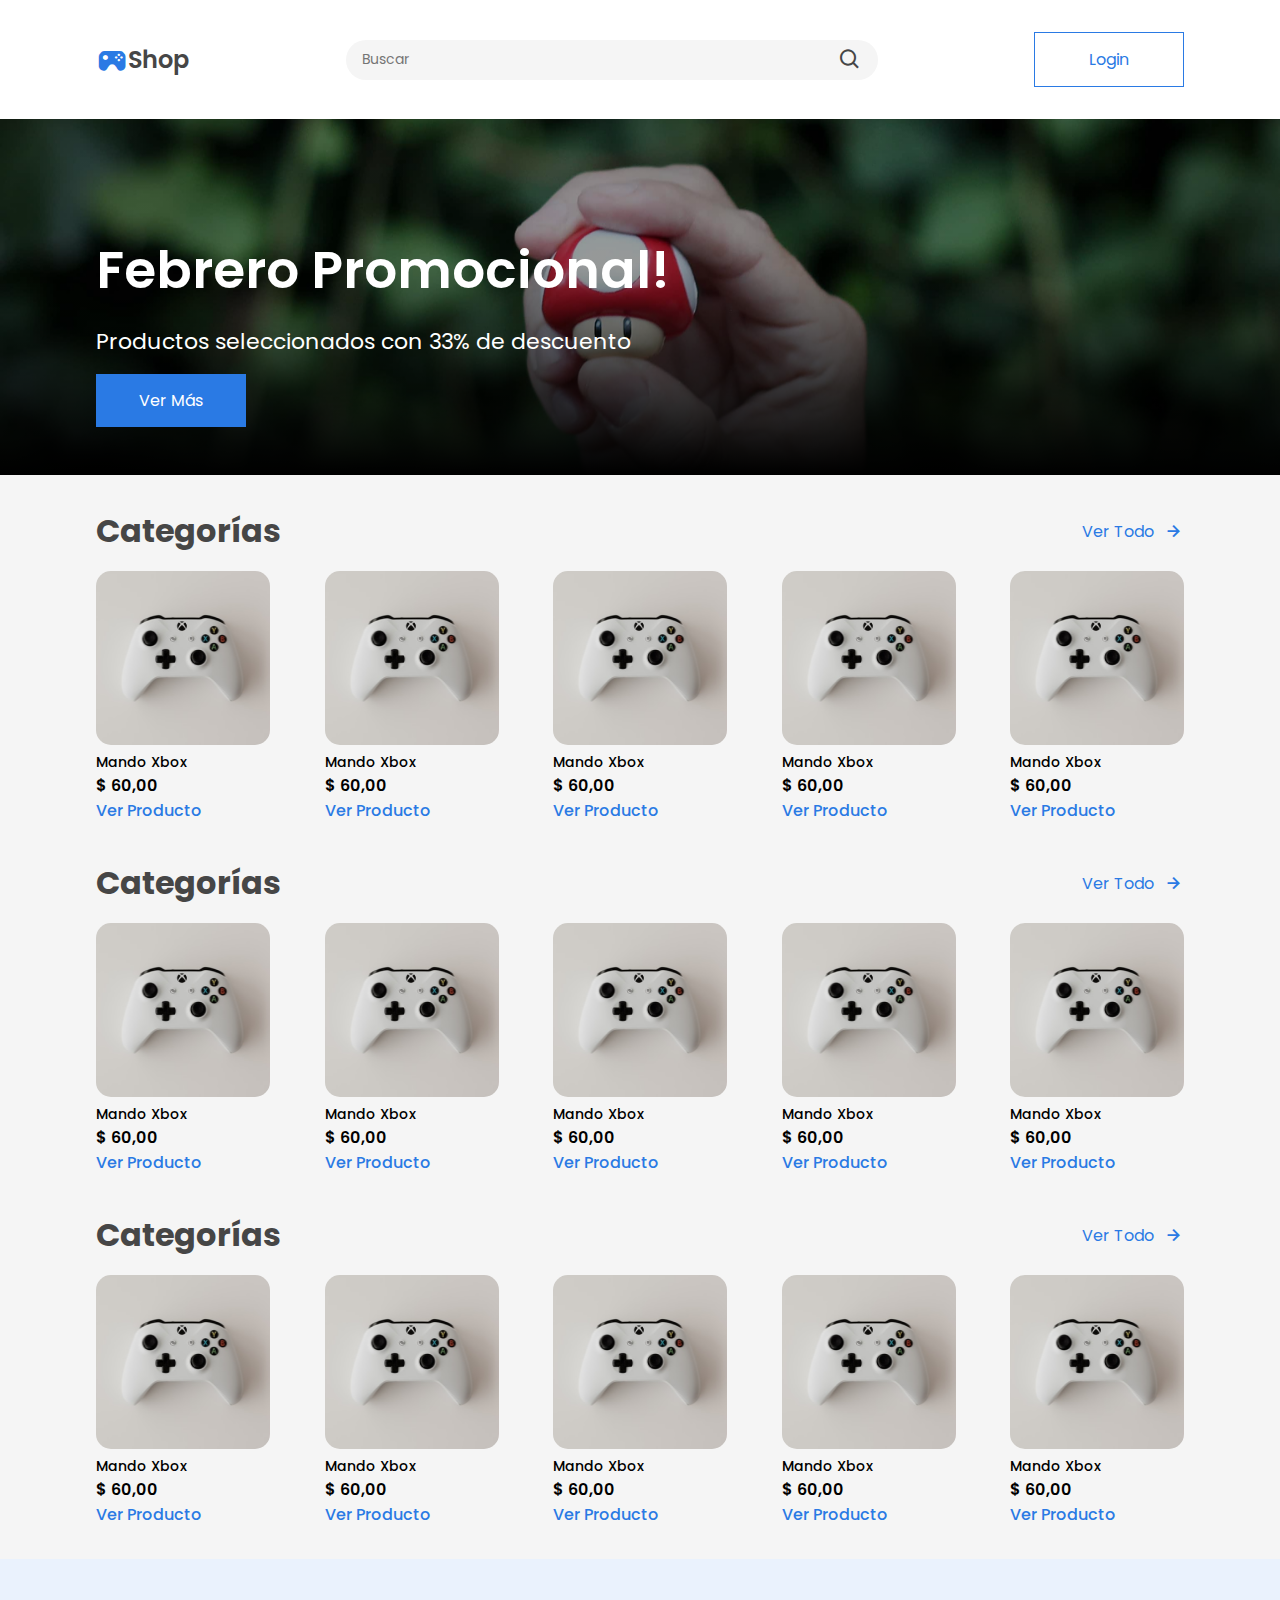
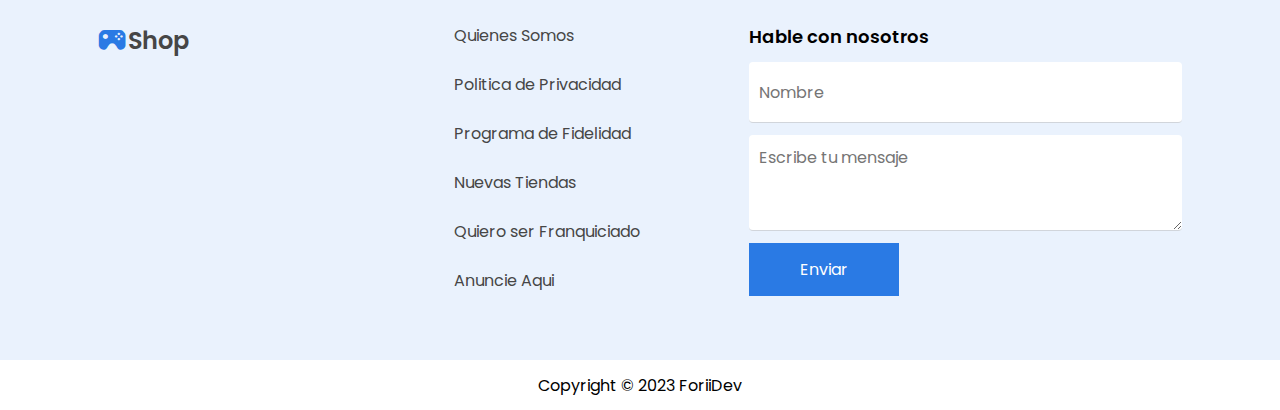
<file: index.html>
<!DOCTYPE html>
<html lang="en">
<head>
    <meta charset="UTF-8">
    <meta name="viewport" content="width=device-width, initial-scale=1.0">
    <title>E-Commerce</title>
    <link rel="stylesheet" href="./css/styles.css">
    <link href='https://unpkg.com/boxicons@2.1.4/css/boxicons.min.css' rel='stylesheet'>
</head>
<body>
    <header>
        <div class="container">
            <div class="logo">
                <i class='bx bxs-joystick' ></i>
                <a href="./index.html">Shop</a>
            </div>
            <div class="search">
                <input type="text" placeholder="Buscar">
                <i class='bx bx-search'></i>
            </div>
            <button class="btn" onclick="redireccionar('./login.html')">Login</button>
        </div>
    </header>

    <section class="jumbotron">
        <div class="container jumbo">
            <div class="content">
                <h1>Febrero Promocional!</h1>
                <p>Productos seleccionados con 33% de descuento</p>
                <button class="btn-blue" onclick="redireccionar('./products.html')"> Ver Más</button>
            </div>
        </div>
    </section>

    <section class="gray">
        <div class="container">
            <div class="categorie-container">
                <!-- Categoría -->
            
                <div class="categorie">
                    <div class="title">
                        <h2>Categorías</h2>
                        <div class="see-all">
                            <a href="./products.html">Ver Todo</a>
                            <i class='bx bx-right-arrow-alt' ></i>
                        </div>
                        
                    </div>
                    <div class="product-container">
                        <div class="product">
                            <img src="./img/productos/consolas/control1.png" alt="">
                            <div class="description">
                                <h3>Mando Xbox</h3>
                                <p>$ 60,00  </p>
                                <a href="#">Ver Producto</a>
                            </div>
                        </div>
                        <div class="product">
                            <img src="./img/productos/consolas/control1.png" alt="">
                            <div class="description">
                                <h3>Mando Xbox</h3>
                                <p>$ 60,00  </p>
                                <a href="#">Ver Producto</a>
                            </div>
                        </div>
                        <div class="product">
                            <img src="./img/productos/consolas/control1.png" alt="">
                            <div class="description">
                                <h3>Mando Xbox</h3>
                                <p>$ 60,00  </p>
                                <a href="#">Ver Producto</a>
                            </div>
                        </div>
                        <div class="product">
                            <img src="./img/productos/consolas/control1.png" alt="">
                            <div class="description">
                                <h3>Mando Xbox</h3>
                                <p>$ 60,00  </p>
                                <a href="#">Ver Producto</a>
                            </div>
                        </div>
                        <div class="product">
                            <img src="./img/productos/consolas/control1.png" alt="">
                            <div class="description">
                                <h3>Mando Xbox</h3>
                                <p>$ 60,00  </p>
                                <a href="#">Ver Producto</a>
                            </div>
                        </div>
                        <div class="product">
                            <img src="./img/productos/consolas/control1.png" alt="">
                            <div class="description">
                                <h3>Mando Xbox</h3>
                                <p>$ 60,00  </p>
                                <a href="#">Ver Producto</a>
                            </div>
                        </div>
                    </div>
                </div>
                <!-- Categoría -->
                
                <div class="categorie">
                    <div class="title">
                        <h2>Categorías</h2>
                        <div class="see-all">
                            <a href="./products.html">Ver Todo</a>
                            <i class='bx bx-right-arrow-alt' ></i>
                        </div>
                        
                    </div>
                    <div class="product-container">
                        <div class="product">
                            <img src="./img/productos/consolas/control1.png" alt="">
                            <div class="description">
                                <h3>Mando Xbox</h3>
                                <p>$ 60,00  </p>
                                <a href="#">Ver Producto</a>
                            </div>
                        </div>
                        <div class="product">
                            <img src="./img/productos/consolas/control1.png" alt="">
                            <div class="description">
                                <h3>Mando Xbox</h3>
                                <p>$ 60,00  </p>
                                <a href="#">Ver Producto</a>
                            </div>
                        </div>
                        <div class="product">
                            <img src="./img/productos/consolas/control1.png" alt="">
                            <div class="description">
                                <h3>Mando Xbox</h3>
                                <p>$ 60,00  </p>
                                <a href="#">Ver Producto</a>
                            </div>
                        </div>
                        <div class="product">
                            <img src="./img/productos/consolas/control1.png" alt="">
                            <div class="description">
                                <h3>Mando Xbox</h3>
                                <p>$ 60,00  </p>
                                <a href="#">Ver Producto</a>
                            </div>
                        </div>
                        <div class="product">
                            <img src="./img/productos/consolas/control1.png" alt="">
                            <div class="description">
                                <h3>Mando Xbox</h3>
                                <p>$ 60,00  </p>
                                <a href="#">Ver Producto</a>
                            </div>
                        </div>
                        <div class="product">
                            <img src="./img/productos/consolas/control1.png" alt="">
                            <div class="description">
                                <h3>Mando Xbox</h3>
                                <p>$ 60,00  </p>
                                <a href="#">Ver Producto</a>
                            </div>
                        </div>
                    </div>
                </div>
                <!-- Categoría -->
                
                <div class="categorie">
                    <div class="title">
                        <h2>Categorías</h2>
                        <div class="see-all">
                            <a href="./products.html">Ver Todo</a>
                            <i class='bx bx-right-arrow-alt' ></i>
                        </div>
                        
                    </div>
                    <div class="product-container">
                        <div class="product">
                            <img src="./img/productos/consolas/control1.png" alt="">
                            <div class="description">
                                <h3>Mando Xbox</h3>
                                <p>$ 60,00  </p>
                                <a href="#">Ver Producto</a>
                            </div>
                        </div>
                        <div class="product">
                            <img src="./img/productos/consolas/control1.png" alt="">
                            <div class="description">
                                <h3>Mando Xbox</h3>
                                <p>$ 60,00  </p>
                                <a href="#">Ver Producto</a>
                            </div>
                        </div>
                        <div class="product">
                            <img src="./img/productos/consolas/control1.png" alt="">
                            <div class="description">
                                <h3>Mando Xbox</h3>
                                <p>$ 60,00  </p>
                                <a href="#">Ver Producto</a>
                            </div>
                        </div>
                        <div class="product">
                            <img src="./img/productos/consolas/control1.png" alt="">
                            <div class="description">
                                <h3>Mando Xbox</h3>
                                <p>$ 60,00  </p>
                                <a href="#">Ver Producto</a>
                            </div>
                        </div>
                        <div class="product">
                            <img src="./img/productos/consolas/control1.png" alt="">
                            <div class="description">
                                <h3>Mando Xbox</h3>
                                <p>$ 60,00  </p>
                                <a href="#">Ver Producto</a>
                            </div>
                        </div>
                        <div class="product">
                            <img src="./img/productos/consolas/control1.png" alt="">
                            <div class="description">
                                <h3>Mando Xbox</h3>
                                <p>$ 60,00  </p>
                                <a href="#">Ver Producto</a>
                            </div>
                        </div>
                    </div>
                </div>
            </div>
            
        </div>
    </section>

    <section class="contact">
        <div class="container">
            <div class="contact-container">
                <div class="left">
                    <div class="logo">
                        <i class='bx bxs-joystick' ></i>
                        <a href="./index.html">Shop</a>
                    </div>
                    <div class="links">
                        <ul>
                            <li><a href="#">Quienes Somos</a></li>
                            <li><a href="#">Politica de Privacidad</a></li>
                            <li><a href="#">Programa de Fidelidad</a></li>
                            <li><a href="#">Nuevas Tiendas</a></li>
                            <li><a href="#">Quiero ser Franquiciado</a></li>
                            <li><a href="#">Anuncie Aqui</a></li>
                        </ul>
                    </div>
                </div>
                
                <div class="contact-form">
                    <form action="/">
                        <p>Hable con nosotros</p>
                        <input type="text" placeholder="Nombre">
                        <textarea name="msg" id="msg" cols="40" rows="3" placeholder="Escribe tu mensaje"></textarea>
                        <button class="btn-blue">Enviar</button>
                    </form>
                </div>
            </div>
        </div>
    </section>

    <footer>
        <p>Copyright © 2023 ForiiDev</p>
    </footer>
</body>
<script src="./js/main.js"></script>
<script src="./js/redirect.js"></script>
</html>
</file>
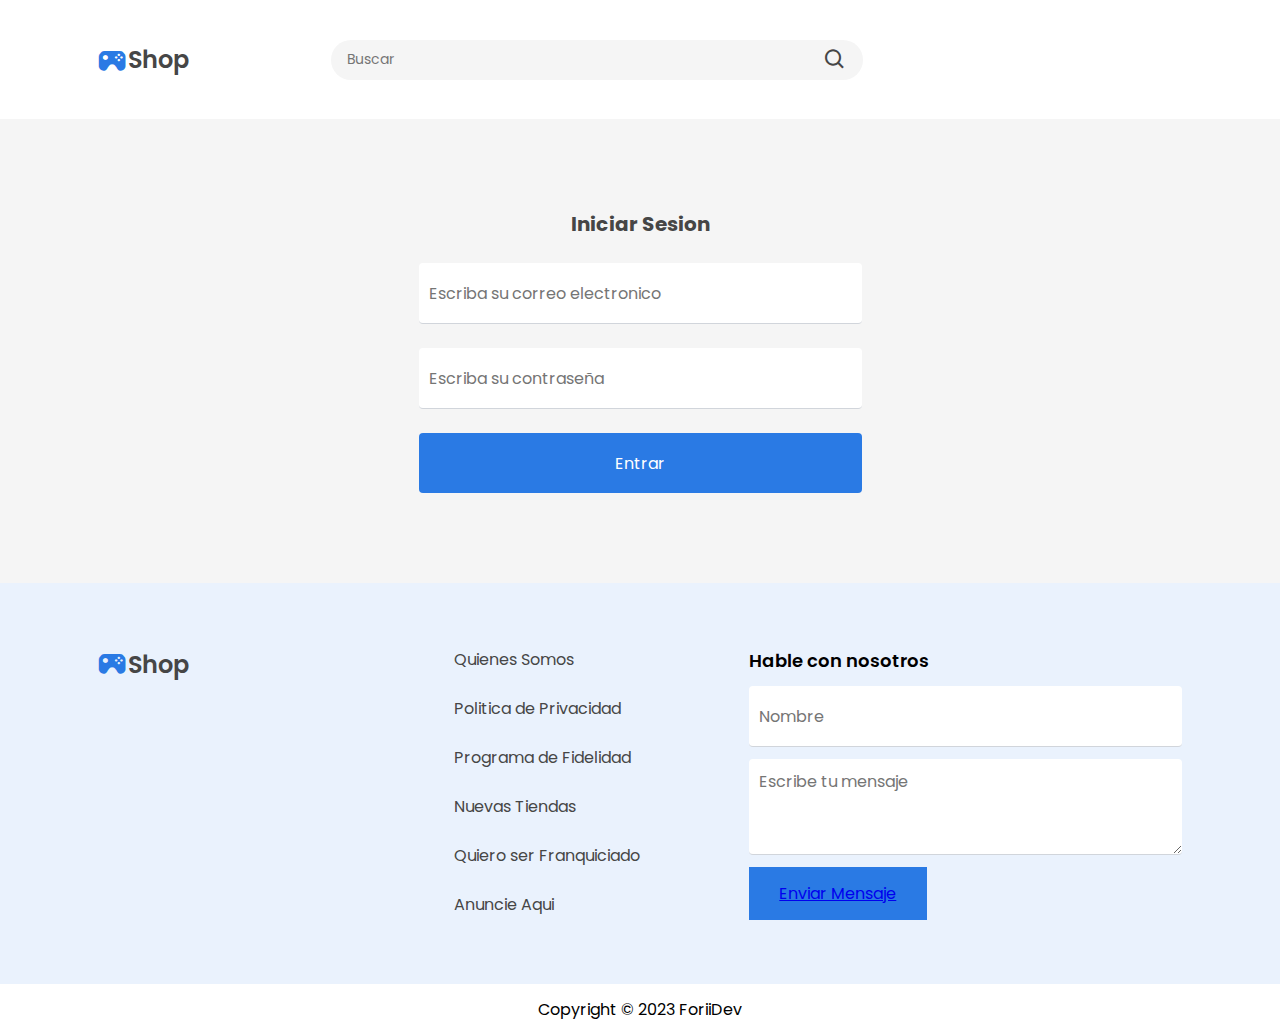
<file: login.html>
<!DOCTYPE html>
<html lang="en">
<head>
    <meta charset="UTF-8">
    <meta name="viewport" content="width=device-width, initial-scale=1.0">
    <title>Login</title>
    <link rel="stylesheet" href="./css/styles.css">
    <link rel="stylesheet" href="./css/login-styles.css">
    <link href='https://unpkg.com/boxicons@2.1.4/css/boxicons.min.css' rel='stylesheet'>
</head>
<body>
    <header>
        <div class="container">
            <div class="logo">
                <i class='bx bxs-joystick' ></i>
                <a href="./index.html">Shop</a>
            </div>
            <div class="search">
                <input type="text" placeholder="Buscar">
                <i class='bx bx-search'></i>
            </div>
            <div class="btn">
                <a href="login.html">Login</a>
            </div>
        </div>
    </header>

    <section>
        <div class="login-container">
            <h2>Iniciar Sesion</h2>
            <input type="email" placeholder="Escriba su correo electronico">
            <input type="password" placeholder="Escriba su contraseña">
            <button>Entrar</button>
        </div>
    </section>

    <section class="contact">
        <div class="container">
            <div class="contact-container">
                <div class="left">
                    <div class="logo">
                        <i class='bx bxs-joystick' ></i>
                        <a href="https://google.com">Shop</a>
                    </div>
                    <div class="links">
                        <ul>
                            <li><a href="#">Quienes Somos</a></li>
                            <li><a href="#">Politica de Privacidad</a></li>
                            <li><a href="#">Programa de Fidelidad</a></li>
                            <li><a href="#">Nuevas Tiendas</a></li>
                            <li><a href="#">Quiero ser Franquiciado</a></li>
                            <li><a href="#">Anuncie Aqui</a></li>
                        </ul>
                    </div>
                </div>
                
                <div class="contact-form">
                    <form action="/">
                        <p>Hable con nosotros</p>
                        <input type="text" placeholder="Nombre">
                        <textarea name="msg" id="msg" cols="40" rows="3" placeholder="Escribe tu mensaje"></textarea>
                        <div class="btn-blue">
                            <a href="#">Enviar Mensaje</a>
                        </div>
                    </form>
                </div>
            </div>
        </div>
    </section>

    <footer>
        <p>Copyright © 2023 ForiiDev</p>
    </footer>
</body>
</html>
</file>
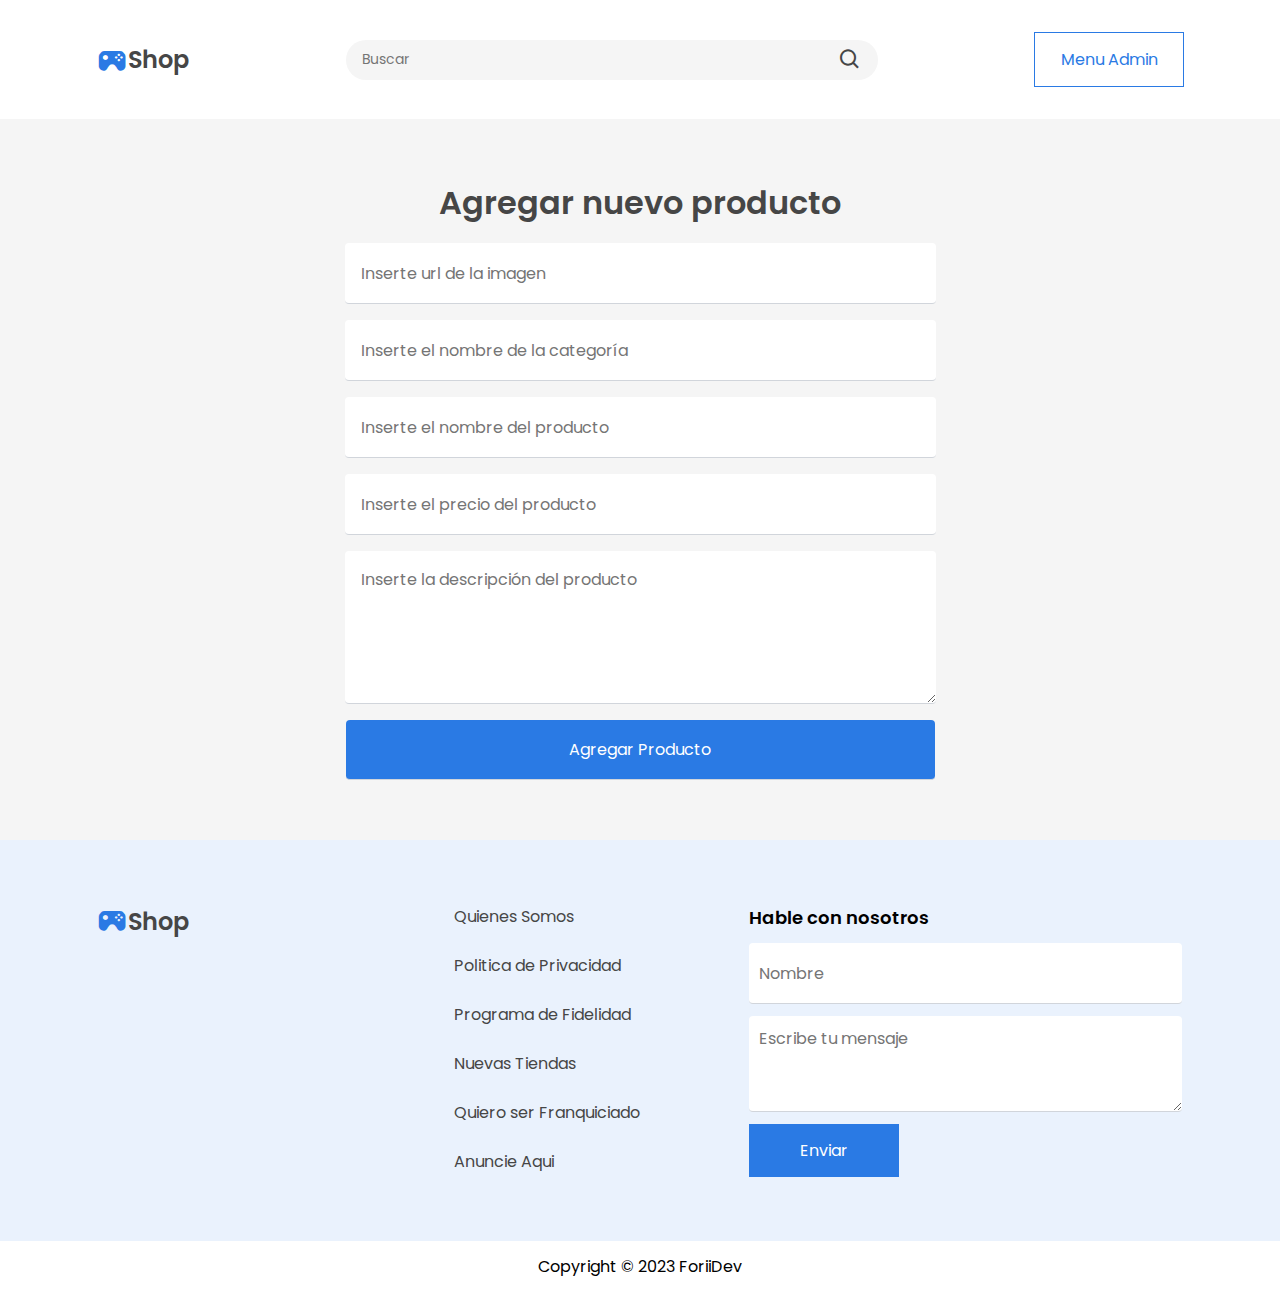
<file: new-product.html>
<!DOCTYPE html>
<html lang="en">
<head>
    <meta charset="UTF-8">
    <meta name="viewport" content="width=device-width, initial-scale=1.0">
    <title>Nuevo Producto</title>
    <link rel="stylesheet" href="./css/styles.css">
    <link rel="stylesheet" href="./css/new-product-styles.css">
    <link href='https://unpkg.com/boxicons@2.1.4/css/boxicons.min.css' rel='stylesheet'>
</head>
<body>
    <header>
        <div class="container">
            <div class="logo">
                <i class='bx bxs-joystick' ></i>
                <a href="./index.html">Shop</a>
            </div>
            <div class="search">
                <input type="text" placeholder="Buscar">
                <i class='bx bx-search'></i>
            </div>
            <button class="btn" onclick="redireccionar('./products.html')">Menu Admin</button>
        </div>
    </header>

    <section class="gray">
        <div class="new-product-container">
            <form action="" method="post">
                <h2>Agregar nuevo producto</h2>
                <input type="text" name="url-img" id="url-img" placeholder="Inserte url de la imagen">
                <input type="text" name="category" id="category" placeholder="Inserte el nombre de la categoría">
                <input type="text" name="title" id="title" placeholder="Inserte el nombre del producto">
                <input type="text" name="price" id="price" placeholder="Inserte el precio del producto">
                <textarea name="description" id="description" cols="30" rows="3" placeholder="Inserte la descripción del producto"></textarea>
                <button>Agregar Producto</button>
            </form>
            
        </div>
    </section>

    <section class="contact">
        <div class="container">
            <div class="contact-container">
                <div class="left">
                    <div class="logo">
                        <i class='bx bxs-joystick' ></i>
                        <a href="./index.html">Shop</a>
                    </div>
                    <div class="links">
                        <ul>
                            <li><a href="#">Quienes Somos</a></li>
                            <li><a href="#">Politica de Privacidad</a></li>
                            <li><a href="#">Programa de Fidelidad</a></li>
                            <li><a href="#">Nuevas Tiendas</a></li>
                            <li><a href="#">Quiero ser Franquiciado</a></li>
                            <li><a href="#">Anuncie Aqui</a></li>
                        </ul>
                    </div>
                </div>
                
                <div class="contact-form">
                    <form action="/">
                        <p>Hable con nosotros</p>
                        <input type="text" placeholder="Nombre">
                        <textarea name="msg" id="msg" cols="40" rows="3" placeholder="Escribe tu mensaje"></textarea>
                        <button class="btn-blue">Enviar</button>
                    </form>
                </div>
            </div>
        </div>
    </section>

    <footer>
        <p>Copyright © 2023 ForiiDev</p>
    </footer>
</body>
<script src="./js/redirect.js"></script>
</html>
</file>
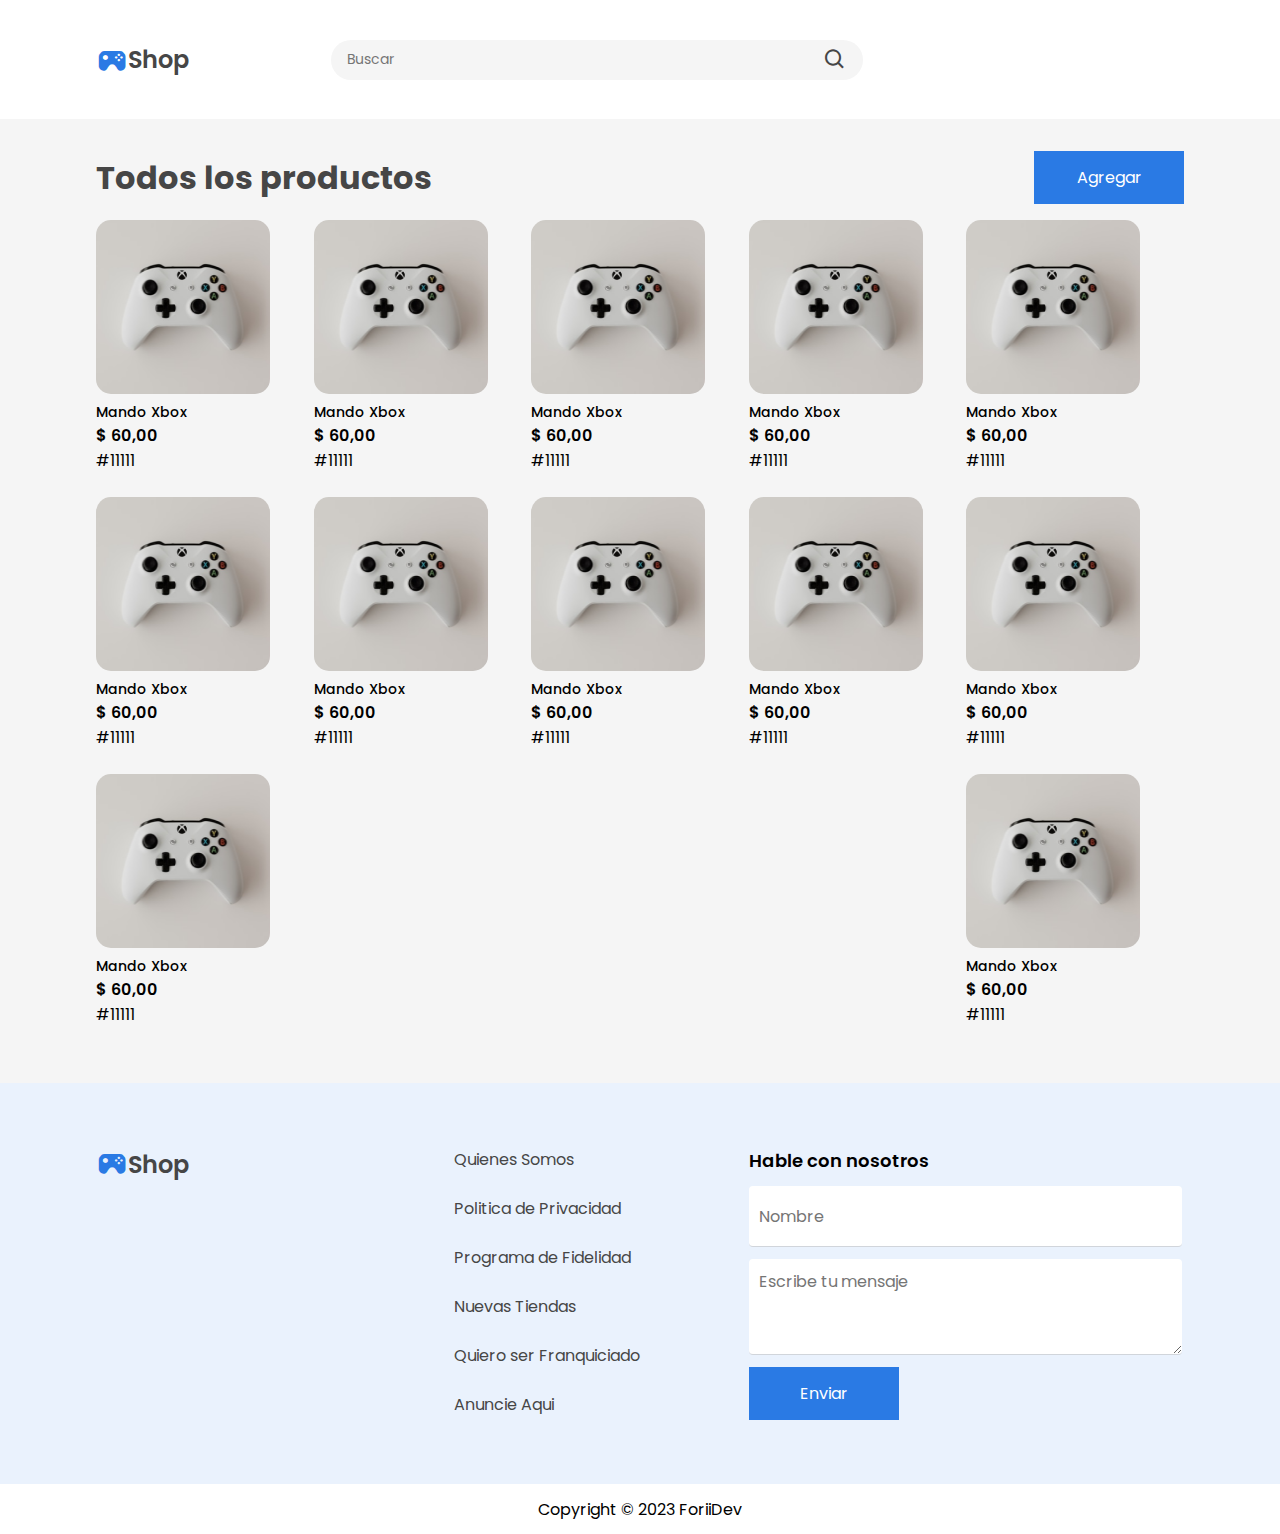
<file: products.html>
<!DOCTYPE html>
<html lang="en">
<head>
    <meta charset="UTF-8">
    <meta name="viewport" content="width=device-width, initial-scale=1.0">
    <title>Todos los productos</title>
    <link rel="stylesheet" href="./css/styles.css">
    <link rel="stylesheet" href="./css/products-styles.css">
    <link href='https://unpkg.com/boxicons@2.1.4/css/boxicons.min.css' rel='stylesheet'>
</head>
<body>
    <header>
        <div class="container">
            <div class="logo">
                <i class='bx bxs-joystick' ></i>
                <a href="./index.html">Shop</a>
            </div>
            <div class="search">
                <input type="text" placeholder="Buscar">
                <i class='bx bx-search'></i>
            </div>
            <div class="btn">
                <a href="login.html">Login</a>
            </div>
        </div>
    </header>
    
    <section class="gray">
        <div class="container">
            <div class="categorie-container">
                <!-- Categoría -->
            
                <div class="categorie">
                    <div class="title">
                        <h2>Todos los productos</h2>
                        <button class="btn-blue" onclick="redireccionar('./new-product.html')">Agregar</button>
                        
                    </div>
                    <div class="product-container">
                        <div class="product">
                            <img src="./img/productos/consolas/control1.png" alt="">
                            <div class="description">
                                <h3>Mando Xbox</h3>
                                <p>$ 60,00  </p>
                                <span>#11111</span>
                            </div>
                        </div>
                        <div class="product">
                            <img src="./img/productos/consolas/control1.png" alt="">
                            <div class="description">
                                <h3>Mando Xbox</h3>
                                <p>$ 60,00  </p>
                                <span>#11111</span>
                            </div>
                        </div>
                        <div class="product">
                            <img src="./img/productos/consolas/control1.png" alt="">
                            <div class="description">
                                <h3>Mando Xbox</h3>
                                <p>$ 60,00  </p>
                                <span>#11111</span>
                            </div>
                        </div>
                        <div class="product">
                            <img src="./img/productos/consolas/control1.png" alt="">
                            <div class="description">
                                <h3>Mando Xbox</h3>
                                <p>$ 60,00  </p>
                                <span>#11111</span>
                            </div>
                        </div>
                        <div class="product">
                            <img src="./img/productos/consolas/control1.png" alt="">
                            <div class="description">
                                <h3>Mando Xbox</h3>
                                <p>$ 60,00  </p>
                                <span>#11111</span>
                            </div>
                        </div>
                        <div class="product">
                            <img src="./img/productos/consolas/control1.png" alt="">
                            <div class="description">
                                <h3>Mando Xbox</h3>
                                <p>$ 60,00  </p>
                                <span>#11111</span>
                            </div>
                        </div>
                        <div class="product">
                            <img src="./img/productos/consolas/control1.png" alt="">
                            <div class="description">
                                <h3>Mando Xbox</h3>
                                <p>$ 60,00  </p>
                                <span>#11111</span>
                            </div>
                        </div>
                        <div class="product">
                            <img src="./img/productos/consolas/control1.png" alt="">
                            <div class="description">
                                <h3>Mando Xbox</h3>
                                <p>$ 60,00  </p>
                                <span>#11111</span>
                            </div>
                        </div>
                        <div class="product">
                            <img src="./img/productos/consolas/control1.png" alt="">
                            <div class="description">
                                <h3>Mando Xbox</h3>
                                <p>$ 60,00  </p>
                                <span>#11111</span>
                            </div>
                        </div>
                        <div class="product">
                            <img src="./img/productos/consolas/control1.png" alt="">
                            <div class="description">
                                <h3>Mando Xbox</h3>
                                <p>$ 60,00  </p>
                                <span>#11111</span>
                            </div>
                        </div>
                        <div class="product">
                            <img src="./img/productos/consolas/control1.png" alt="">
                            <div class="description">
                                <h3>Mando Xbox</h3>
                                <p>$ 60,00  </p>
                                <span>#11111</span>
                            </div>
                        </div>
                        <div class="product">
                            <img src="./img/productos/consolas/control1.png" alt="">
                            <div class="description">
                                <h3>Mando Xbox</h3>
                                <p>$ 60,00  </p>
                                <span>#11111</span>
                            </div>
                        </div>
                    </div>
                </div>
            
        </div>
    </section>

    <section class="contact">
        <div class="container">
            <div class="contact-container">
                <div class="left">
                    <div class="logo">
                        <i class='bx bxs-joystick' ></i>
                        <a href="./index.html">Shop</a>
                    </div>
                    <div class="links">
                        <ul>
                            <li><a href="#">Quienes Somos</a></li>
                            <li><a href="#">Politica de Privacidad</a></li>
                            <li><a href="#">Programa de Fidelidad</a></li>
                            <li><a href="#">Nuevas Tiendas</a></li>
                            <li><a href="#">Quiero ser Franquiciado</a></li>
                            <li><a href="#">Anuncie Aqui</a></li>
                        </ul>
                    </div>
                </div>
                
                <div class="contact-form">
                    <form action="/">
                        <p>Hable con nosotros</p>
                        <input type="text" placeholder="Nombre">
                        <textarea name="msg" id="msg" cols="40" rows="3" placeholder="Escribe tu mensaje"></textarea>
                        <button class="btn-blue">Enviar</button>
                    </form>
                </div>
            </div>
        </div>
    </section>

    <footer>
        <p>Copyright © 2023 ForiiDev</p>
    </footer>
</body>
<script src="./js/redirect.js"></script>
</html>
</file>
<file: css/styles.css>
@import url('https://fonts.googleapis.com/css2?family=Poppins:ital,wght@0,100;0,200;0,300;0,400;0,500;0,600;0,700;0,800;0,900;1,100;1,200;1,300;1,400;1,500;1,600;1,700;1,800;1,900&display=swap');

:root {
    /* Colors */
    --color-white: #fff;
    --color-font: #464646;
    --color-gray: #f5f5f5;
    --color-blue: #2A7AE4;

    /* Header */
    --logo-i-size-lg: 32px;
    --logo-i-size-md: 24px;
    --logo-i-size-sm: 24px;

    --logo-text-lg: 24px;
    --logo-text-md: 20px;
    --logo-text-sm: 20px;

    /* Jumbotron */
    --imagemhero: url(../img/jumbotron/jumbotron.jpg);

    /* Font Sizes */
    --h1-font-size: 52px;
    --h1-font-size-sm: 32px;

    --p-font-size: 22px;
    --p-font-size-sm: 16px;

    --title-categorie-lg: 32px;
    --title-categorie-md: 22px;
    --title-categorie-sm: 22px;

    --name-product-lg: 14px;
    --name-product-md: 14px;
    --name-product-sm: 14px;

    --price-product-lg: 16px;
    --price-product-md: 16px;
    --price-product-sm: 16px;

    --link-product-lg: 16px;
    --link-product-md: 16px;
    --link-product-sm: 14px;
}

* {
    font-family: 'Poppins', sans-serif;
    margin: 0;
    padding: 0;
}

.container {
    width: 80vw;
    padding: 32px 10vw;
    display: flex;
    justify-content: space-between;
    align-items: center;
}

/* Header */

.logo {
    display: flex;
    align-items: center;
}

.logo i {
    font-size: 32px;
    color: var(--color-blue);
}

.logo a {
    font-size: 24px;
    font-weight: 600;
    color: var(--color-font);
    text-decoration: none;
}

.search {
    width: 500px;
    padding: 8px 16px;
    border-radius: 20px;
    background-color: var(--color-gray);
    display: flex;
    justify-content: space-between;
}

.search input{
    width: 100%;
    border: none;
    outline: none;
    background-color: var(--color-gray);

    font-size: 14px;
    color: var(--color-font);
    font-weight: 400;
}

.search i{
    color: var(--color-font);
    font-size: 24px;
    cursor: pointer;
}

.btn {
    display: flex;
    align-items: center;
    justify-content: center;
    padding: 14px;
    width: 150px;
    background-color: var(--color-white);
    border: 1px solid var(--color-blue);
    color: var(--color-blue);
    transition: .4s ease-in-out;
    font-size: 16px;
}

.btn:hover {
    background-color: var(--color-blue);
    color: var(--color-white);
    transition: .4s ease-in-out;
}

/* Jumbotron */

.jumbotron  {
    width: 100vw;
    height: 356px;
    background:linear-gradient(180deg, rgba(0, 0, 0, 0.40) 41.15%, rgba(0, 0, 0, 1) 100%), var(--imagemhero), lightgray 50% / cover no-repeat;
    background-size: cover;
    background-position: center;
}

.container.jumbo {
    display: flex;
    flex-direction: column;
    justify-content: center;
    height: 356px;
}

.content {
    width: 100%;
    padding: 32px;
    gap: 16px;
    
    display: flex;
    flex-direction: column;
    justify-content: flex-end;
    
    color: var(--color-white);
}

.content h1 {
    font-size: var(--h1-font-size);
    font-weight: 600;
}

.content p {
    font-size: var(--p-font-size);
}

.btn-blue {
    display: flex;
    align-items: center;
    justify-content: center;
    padding: 14px;
    width: 150px;
    background-color: var(--color-blue);
    font-size: 16px;
    border: none;
    color: var(--color-white);
    transition: .4s ease-in-out;
}

.btn-blue:hover {
    background-color: var(--color-white);
    transition: .4s ease-in-out;
    color: var(--color-blue);
}

/* Productos */
.gray {
    background-color: var(--color-gray);
}

.categorie-container {
    width: 100%;
    display: flex;
    flex-direction: column;
    gap: 36px;
}
.categorie {
    width: 100%;
}

.title {
    display: flex;
    justify-content: space-between;
    align-items: center;
    padding-bottom: 16px;
}

.title h2{
    color: var(--color-font);
    font-size: var(--title-categorie-lg);
}

.see-all {
    display: flex;
    align-items: center;
    justify-content: center;
}

.see-all a{
    text-decoration: none;
    color: var(--color-blue);
    font-size: var(--link-product-lg);
    transition: .3s ease-in-out;
}

.see-all a:hover {
    font-weight: 600;
    transition: .3s ease-in-out;
}

.see-all i{
    font-size: 22px;
    color: var(--color-blue);
    margin-left: 8px;
}

.product-container {
    width: 100%;
    display: flex;
    justify-content: space-between;
}

.product {
    gap: 8px;
}

.product img {
    width: 174px;
    height: 174px;
    border-radius: 15px;
}

.description h3{
    font-size: var(--name-product-lg);
    font-weight: 500;
}

.description p{
    font-size: var(--price-product-lg);
    font-weight: 600;
}

.description a{
    font-size: var(--link-product-lg);
    font-weight: 500;
    text-decoration: none;
    color: var(--color-blue);
    transition: .3s ease-in-out;
}

.description a:hover {
    font-weight: 600;
    transition: .3s ease-in-out;
}

/* Contact */

.contact {
    width: 100vw;
    height: max-content;
    background-color: #EAF2FD;
}

.contact-container {
    width: 100%;
    padding: 32px 0;
    display: grid;
    grid-template-columns: 1fr 1fr;
    
}

.contact .logo {
    align-items: start;
    justify-content: flex-start;
}

.left {
    width: 100%;
    height: 100%;
    display: flex;
    justify-content: space-between;
}

.links {
    display: flex;
    flex-direction: column;
}

.links ul {
    display: flex;
    flex-direction: column;
    gap: 24px;
    list-style: none;
}

.links a {
    text-decoration: none;
    font-size: var(--price-product-lg);
    color: var(--color-font);
}

.contact-form {
    display: flex;
    flex-direction: column;
    align-items: flex-end;
}

.contact-form form{
    width: 80%;
    display: flex;
    flex-direction: column;
    gap: 12px;
}

.contact-form p{
    font-size: 18px;
    font-weight: 600;
}

.contact-form input {
    width: 95%;
    height: 60px;
    border: none;
    border-radius: 4px;
    border-bottom: 1px solid #D1D5DB;
    outline: none;
    padding: 0 10px;

    font-size: 16px;
}

.contact-form textarea {
    width: 95%;
    border: none;
    border-radius: 4px;
    outline: none;
    padding: 10px 10px;
    border-bottom: 1px solid #D1D5DB;
    font-size: 16px;
}

/* Footer */

footer {
    height: 30px;
    display: flex;
    justify-content: center;
    align-items: center;
    padding: 10px;
}

/* Media Queries */

/* Desktop */

@media screen and (min-width: 1024px) and (max-width: 1280px) {
    .container {
        width: 85vw;
        padding: 32px 7.5vw;
    }
}

@media screen and (min-width: 768px) and (max-width: 1024px) {
    
    .container {
        width: 90vw;
        padding: 16px 5vw;
    }

    /* Header */

    .logo i{
        font-size: 28px;
    }

    .logo a{
        font-size: 20px;
    }

    .search{
        width: 400px;
    }

    .btn {
        width: 120px;
        padding: 12px 16px;
    }

    .jumbotron {
        height: 352px;
    }

    .container.jumbo {
        height: 352px;
    }

    .btn-blue {
        padding: 12px 16px;
    }

    /* Productos */

    .title h2 {
        font-size: var(--title-categorie-md);
    }

    .see-all a {
        font-size: var(--link-product-md);
    }

    .see-all i {
        font-size: 20px;
    }

    .description h3{
        font-size: var(--name-product-md);
    }

    .description p {
        font-size: var(--price-product-md);
    }

    .description a{
        font-size: var(--link-product-md);
    }

    /* Contact */

    .contact-container {
        grid-template-columns: 1fr 2fr;
    }

    .contact .logo {
        align-items: center;
    }

    .contact .logo i{
        font-size: 50px;
    }

    .contact .logo a{
        font-size: 30px;
    }

    .left {
        flex-direction: column;
    }
}

@media screen and (min-width: 360px) and (max-width: 768px) {
    .container {
        width: 95vw;
        padding: 16px 2.5vw;
    }

    /* Header */

    .search {
        display: none;
    }

    .btn {
        width: 124px;
    }

    /* Jumbotron */

    .jumbotron {
        min-height: 250px;
        height: auto;
    }

    .container.jumbo {
        min-height: 250px;
        height: auto;
        justify-content: flex-end;
    }

    .content {
        width: 100%;
        padding: 0;
        gap: 8px;
    }

    .content h1 {
        font-size: var(--h1-font-size-sm);
    }

    .content p {
        font-size: var(--p-font-size-sm);
    }

    /* Productos */

    .title h2 {
        font-size: var(--title-categorie-sm);
    }

    .see-all a{
        font-size: var(--link-product-sm);
    }

    .see-all i{
        font-size: var(--link-product-sm);
    }

    .product-container{
        width: 100%;
        flex-wrap: wrap;
        justify-content: center;
        align-items: center;
    }

    .product {
        display: flex;
        flex-direction: column;
        align-items: center;
        justify-content: space-between;
        width: 50%;
        margin-bottom: 16px;
    }

    /* Contact */

    .contact-container {
        display: flex;
        flex-direction: column;
    }

    .left .logo {
        padding-bottom: 16px;
    }

    .left {
        flex-direction: column;
        align-items: center;
        padding-bottom: 32px;
    }

    .links ul {
        align-items: center;
        justify-content: center;
    }

    .contact-form {
        align-items: flex-start;
    }

    .contact-form form {
        width: 100%;
    }
}
</file>
<file: css/login-styles.css>
:root {
    --color-font: #464646;
    --color-gray: #f5f5f5;
    --color-blue: #2A7AE4;
    --color-white: #fff;
}

header .container .btn {
    visibility: hidden; 
}

.login-container {
    background-color: var(--color-gray);
    padding: 90px 0;
    width: 100%;
    display: flex;
    flex-direction: column;
    gap: 24px;
    justify-content: center;
    align-items: center;
}

.login-container h2 {
    color: var(--color-font);
    font-size: 20px;
    font-weight: 700;
}

.login-container input {
    width: 423px;
    height: 60px;
    border: none;
    border-radius: 4px;
    border-bottom: 1px solid #D1D5DB;
    outline: none;
    padding: 0 10px;
    font-size: 16px;
}

.login-container button {
    width: 443px;
    height: 60px;
    border: none;
    border-radius: 4px;
    outline: none;
    padding: 0 16px;
    font-size: 16px;
    background-color: var(--color-blue);
    color: var(--color-white);
}

/* Media Queries */

@media screen and (min-width: 768px) and (max-width: 1024px) {
    .login-container h2 {
        font-size: 16px;
    }

    .login-container input {
        width: 350px;
    }

    .login-container button {
        width: 370px;
    }
}


@media screen and (min-width: 360px) and (max-width: 768px) {
    .login-container button {
        width: 150px;
    }
}
</file>
<file: css/new-product-styles.css>
:root {
    --color-white: #fff;
    --color-font: #464646;
    --color-gray: #f5f5f5;
    --color-blue: #2A7AE4;
}

.new-product-container form {
    display: flex;
    flex-direction: column;
    justify-content: center;
    align-items: center;
    gap: 16px;
    padding: 60px
}

.new-product-container h2 {
    color: var(--color-font);
    font-size: 32px;
    font-weight: 600;
    align-self: left;
}

.new-product-container input {
    width: 559px;
    height: 60px;
    border-radius: 4px;
    border: none;
    border-bottom: 1px solid #D1D5DB;
    outline: none;
    font-size: 16px;
    padding: 0 16px;
}

.new-product-container textarea {
    width: 559px;
    height: 120px;
    border-radius: 4px;
    border: none;
    border-bottom: 1px solid #D1D5DB;
    outline: none;
    font-size: 16px;
    padding: 16px;
}

.new-product-container button {
    width: 589px;
    height: 60px;
    border-radius: 4px;
    border: none;
    border-bottom: 1px solid #D1D5DB;
    outline: none;
    font-size: 16px;
    padding: 0 16px;
    background-color: var(--color-blue);
    color: var(--color-white);
}

/* Media Queries */

@media screen and (min-width: 768px) and (max-width: 1024px) {
    .new-product-container input {
        width: 100%;
    }

    .new-product-container textarea {
        width: 100%;
    }

    .new-product-container button {
        width: 103%;
    }
}


@media screen and (min-width: 360px) and (max-width: 768px) {
    .new-product-container input {
        width: 100%;
    }

    .new-product-container textarea {
        width: 100%;
    }

    .new-product-container button {
        width: 103%;
    }
}
</file>
<file: css/products-styles.css>
header .container .btn {
    visibility: hidden; 
}

.product-container {
    flex-wrap: wrap;
    justify-content: space-between;
}

.product {
    display: flex;  
    flex-direction: column;
    padding-bottom: 24px;    
    width: calc(100% / 6);
}

/* Media Queries */

@media screen and (min-width: 1024px) and (max-width: 1280px) {

    .product {
        width: calc(100% / 5);
    }
}

@media screen and (min-width: 768px) and (max-width: 1024px) {
    .product {
        width: calc(100% / 4);
    }
}


@media screen and (min-width: 360px) and (max-width: 768px) {
    .product {
        width: calc(100% / 2);
    }
}
</file>
